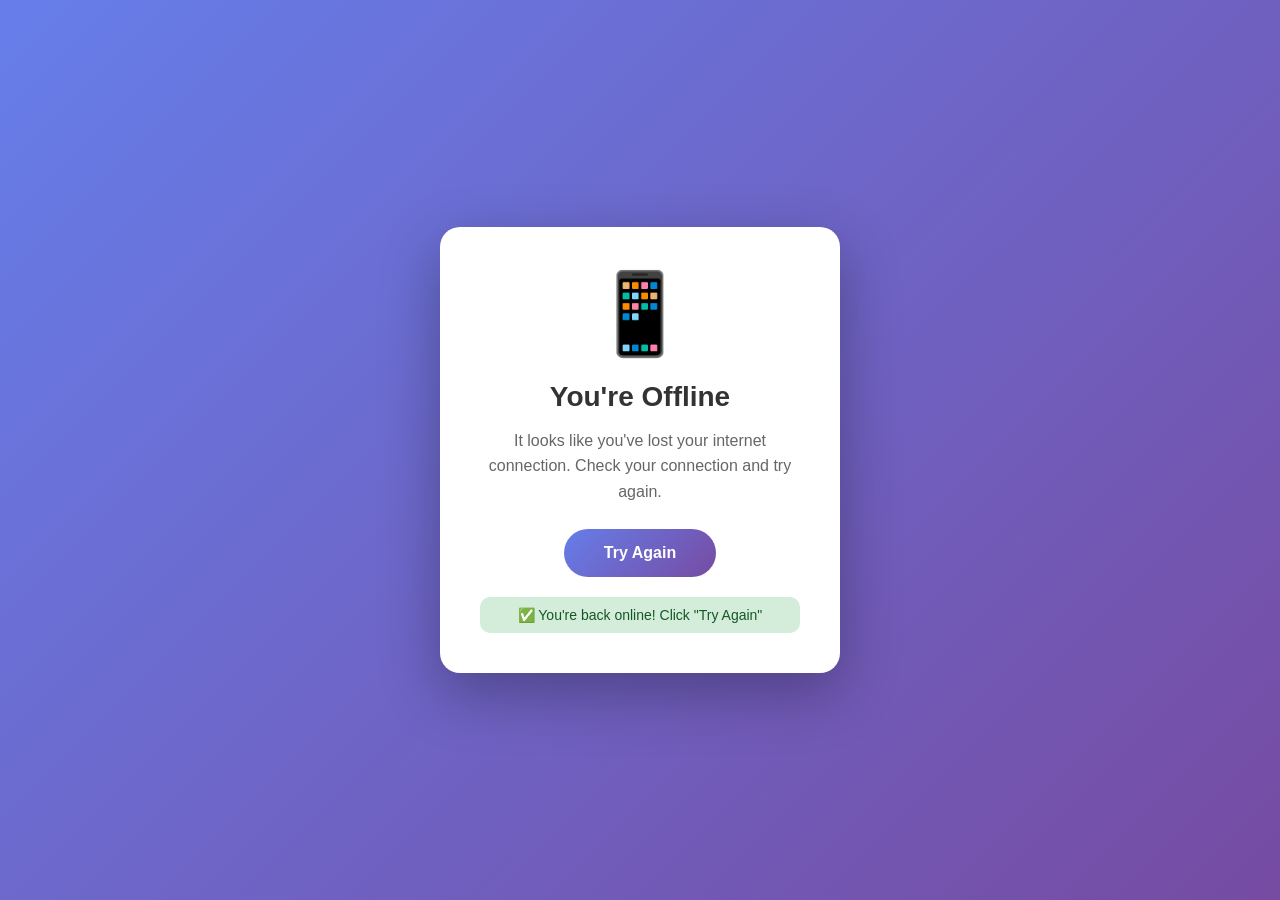
<file: offline.html>
<!DOCTYPE html>
<html lang="en">
<head>
  <meta charset="UTF-8">
  <meta name="viewport" content="width=device-width, initial-scale=1.0">
  <title>Offline - Allpree</title>
  <style>
    * {
      box-sizing: border-box;
      margin: 0;
      padding: 0;
    }
    
    body {
      font-family: -apple-system, BlinkMacSystemFont, 'Segoe UI', Roboto, Oxygen, Ubuntu, sans-serif;
      background: linear-gradient(135deg, #667eea 0%, #764ba2 100%);
      min-height: 100vh;
      display: flex;
      align-items: center;
      justify-content: center;
      padding: 20px;
    }
    
    .offline-container {
      background: white;
      border-radius: 20px;
      padding: 40px;
      text-align: center;
      max-width: 400px;
      width: 100%;
      box-shadow: 0 20px 60px rgba(0, 0, 0, 0.3);
    }
    
    .offline-icon {
      font-size: 80px;
      margin-bottom: 20px;
    }
    
    h1 {
      font-size: 28px;
      color: #333;
      margin-bottom: 15px;
    }
    
    p {
      color: #666;
      font-size: 16px;
      line-height: 1.6;
      margin-bottom: 25px;
    }
    
    .retry-btn {
      background: linear-gradient(135deg, #667eea 0%, #764ba2 100%);
      color: white;
      border: none;
      padding: 15px 40px;
      border-radius: 30px;
      font-size: 16px;
      font-weight: 600;
      cursor: pointer;
      transition: transform 0.2s, box-shadow 0.2s;
    }
    
    .retry-btn:hover {
      transform: translateY(-2px);
      box-shadow: 0 10px 30px rgba(102, 126, 234, 0.4);
    }
    
    .retry-btn:active {
      transform: translateY(0);
    }
    
    .status {
      margin-top: 20px;
      padding: 10px;
      border-radius: 10px;
      font-size: 14px;
    }
    
    .status.online {
      background: #d4edda;
      color: #155724;
    }
    
    .status.offline {
      background: #f8d7da;
      color: #721c24;
    }
  </style>
</head>
<body>
  <div class="offline-container">
    <div class="offline-icon">📱</div>
    <h1>You're Offline</h1>
    <p>It looks like you've lost your internet connection. Check your connection and try again.</p>
    <button class="retry-btn" onclick="retry()">Try Again</button>
    <div id="status" class="status offline">
      ❌ No internet connection
    </div>
  </div>
  
  <script>
    function checkConnection() {
      const statusEl = document.getElementById('status');
      if (navigator.onLine) {
        statusEl.className = 'status online';
        statusEl.textContent = '✅ You\'re back online! Click "Try Again"';
      } else {
        statusEl.className = 'status offline';
        statusEl.textContent = '❌ No internet connection';
      }
    }
    
    function retry() {
      if (navigator.onLine) {
        window.location.reload();
      } else {
        alert('Still offline. Please check your connection.');
      }
    }
    
    // Check connection status
    checkConnection();
    window.addEventListener('online', checkConnection);
    window.addEventListener('offline', checkConnection);
    
    // Auto-retry when back online
    window.addEventListener('online', () => {
      setTimeout(() => {
        if (navigator.onLine) {
          window.location.reload();
        }
      }, 500);
    });
  </script>
</body>
</html>
</file>
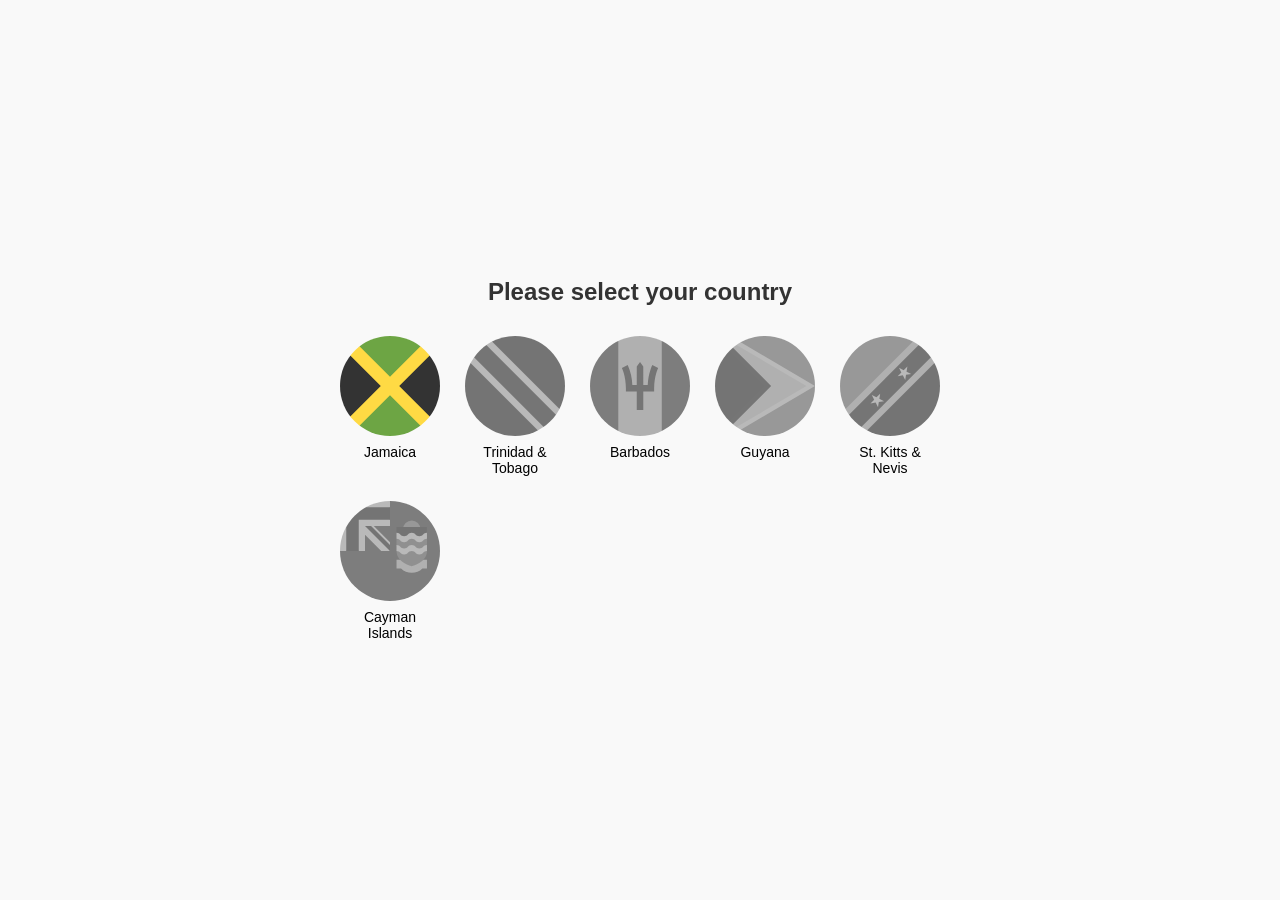
<file: splashpage.html>
<!DOCTYPE html>
<html lang="en">
<head>
  <meta charset="UTF-8" />
  <meta name="viewport" content="width=device-width, initial-scale=1.0" />
  <title>Select Your Country</title>

  <!-- Prevent search engines from indexing this page -->
  <meta name="robots" content="noindex, nofollow" />

  <style>
    * {
      box-sizing: border-box;
    }
    body {
      margin: 0;
      height: 100vh;
      font-family: sans-serif;
      background: #f9f9f9;
      display: flex;
      flex-direction: column;
      justify-content: center;
      align-items: center;
      text-align: center;
      padding: 20px;
    }
    h2 {
      margin-bottom: 30px;
      color: #333;
    }
    .flag-grid {
      display: grid;
      grid-template-columns: repeat(auto-fit, minmax(100px, 1fr));
      gap: 25px;
      max-width: 600px;
      width: 100%;
    }
    .flag-item {
      display: flex;
      flex-direction: column;
      align-items: center;
      text-decoration: none;
      color: inherit;
    }
    .flag {
      width: 100px;
      transition: transform 0.2s;
    }
    .flag:hover {
      transform: scale(1.05);
    }
    .dimmed .flag {
      filter: grayscale(100%) brightness(60%);
      opacity: 0.6;
      pointer-events: none;
    }
    .flag-label {
      margin-top: 8px;
      font-size: 14px;
    }
  </style>
</head>
<body>
  <h2>Please select your country</h2>

  <div class="flag-grid">
    <!-- Active country -->
    <a class="flag-item" href="/deals" title="Jamaica">
      <img class="flag" src="/img/jm.svg" alt="Jamaica">
      <div class="flag-label">Jamaica</div>
    </a>

    <!-- Dimmed / Inactive -->
    <div class="flag-item dimmed" title="Coming Soon">
      <img class="flag" src="/img/tt.svg" alt="Trinidad & Tobago">
      <div class="flag-label">Trinidad & Tobago</div>
    </div>

    <div class="flag-item dimmed" title="Coming Soon">
      <img class="flag" src="/img/bb.svg" alt="Barbados">
      <div class="flag-label">Barbados</div>
    </div>

    <div class="flag-item dimmed" title="Coming Soon">
      <img class="flag" src="/img/gy.svg" alt="Guyana">
      <div class="flag-label">Guyana</div>
    </div>

    <div class="flag-item dimmed" title="Coming Soon">
      <img class="flag" src="/img/kn.svg" alt="St. Kitts & Nevis">
      <div class="flag-label">St. Kitts & Nevis</div>
    </div>

    <div class="flag-item dimmed" title="Coming Soon">
      <img class="flag" src="/img/ky.svg" alt="Cayman Islands">
      <div class="flag-label">Cayman Islands</div>
    </div>
  </div>
</body>
</html>
</file>
